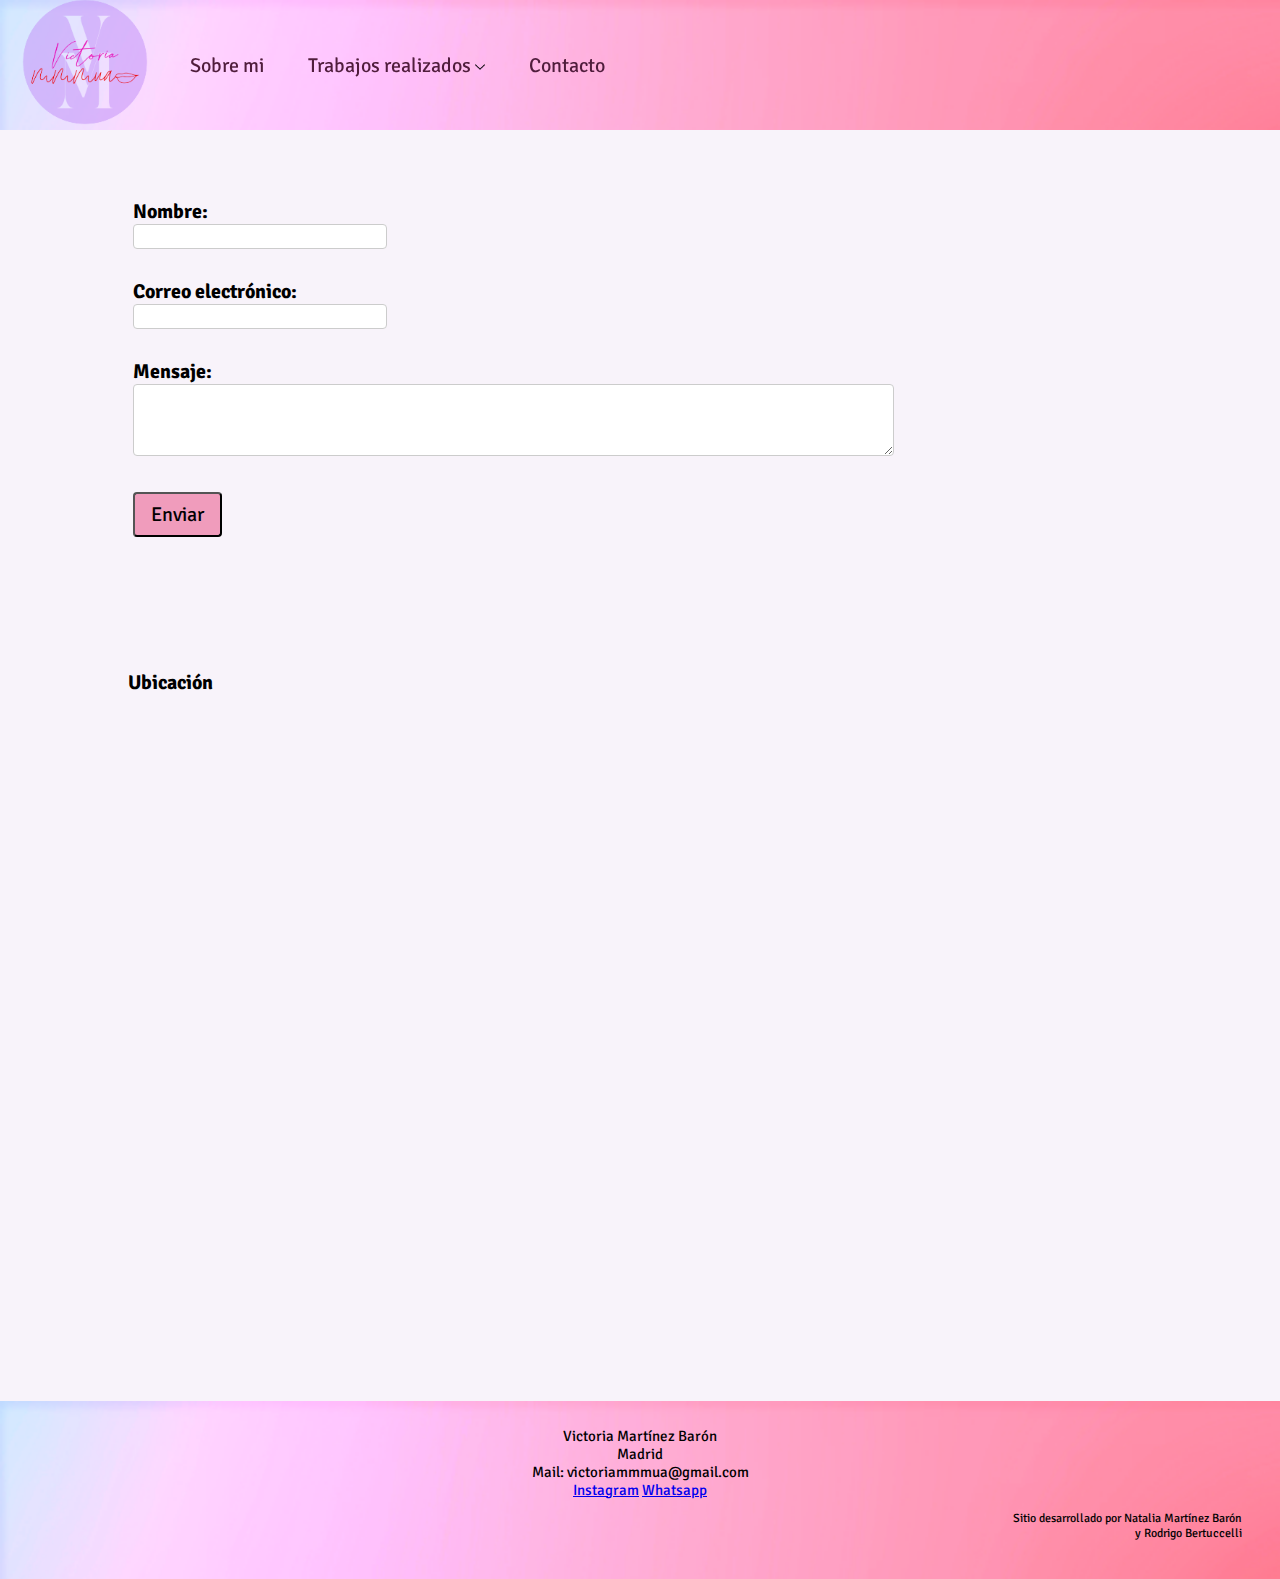
<file: Contacto.html>
<!DOCTYPE html>
<html lang="en">
<head>
    <meta charset="UTF-8">
    <meta http-equiv="X-UA-Compatible" content="IE=edge">
    <meta name="viewport" content="width=device-width, initial-scale=1.0">
    <title>Victoria Mmmua</title>
    <link rel="shortcut icon" href="./Images/Flaticon.png" type="image/x-icon">
    <link rel="stylesheet" href="./CSS.css" type="text/css">

    <link rel="preconnect" href="https://fonts.googleapis.com">
    <link rel="preconnect" href="https://fonts.gstatic.com" crossorigin>
    <link href="https://fonts.googleapis.com/css2?family=Playfair+Display:ital,wght@1,500&family=Signika&display=swap" rel="stylesheet">

    <link rel="preconnect" href="https://fonts.googleapis.com">
<link rel="preconnect" href="https://fonts.gstatic.com" crossorigin>
<link href="https://fonts.googleapis.com/css2?family=Playfair+Display:ital,wght@1,500&family=Signika&display=swap" rel="stylesheet">

</head>
<body>
    
    <header class="header">
        <a class="logo" href="./Index.html">
            <img src="./Images/Logo Victoria Mmmua.png" alt="Logo Victoria Mmmua">
        </a>
        <nav>
            <a class="nav-links" href="Sobre mi.html">Sobre mi</a>
            <div class="dropdown">
                <a class="nav-links" href="./Trabajos.html">Trabajos realizados <img class="img" src="./Images/Trabajos/abajo.png" alt=""> </a>
                <div class="dropdown-content">
                    <a href="./Trabajos.html#domicilio">Social</a>
                    <a href="./Trabajos.html#artistico">Artístico</a>
                    <a href="./Trabajos.html#cine">Cine</a>
                    <a href="./Trabajos.html#Teatro" >Teatro</a>
                    <a href="./Trabajos.html#producciones">Producciones</a>
                </div>
            </div>
            <a class="nav-links" href="Contacto.html">Contacto</a>
        </nav>
    </header>
    <main>

        <form id="form" action="https://formspree.io/f/moqzznob" method="POST">
            <div class="form-group">
            <label for="name">Nombre:</label>
            <input type="text" id="name" name="name" required>
            </div>
            <div class="form-group">
            <label for="email">Correo electrónico:</label>
            <input type="email" id="email" name="email" required>
            </div>
            <div class="form-group">
            <label for="message">Mensaje:</label>
            <textarea id="message" name="message" required></textarea>
            </div>
            <div class="form-group">
            <button class="btn-presupuesto" type="submit">Enviar</button>
            </div>
        </form>


        <div id="map-container">
            <h1>Ubicación</h1>
            <iframe id="map" src="https://www.google.com/maps/embed?pb=!1m18!1m12!1m3!1d3037.982779119017!2d-3.7037900999999997!3d40.4167754!2m3!1f0!2f0!3f0!3m2!1i1024!2i768!4f13.1!3m3!1m2!1s0xd42288ab4714f41%3A0xc5b3642aa6cb7aa3!2sPuerta%20del%20Sol!5e0!3m2!1sen!2sus!4v1632370406004!5m2!1sen!2sus" frameborder="0" style="border:0;" allowfullscreen="" aria-hidden="false" tabindex="0"></iframe>
          </div>
        
    </main>

    <footer>
        <div>
            <p class="firma">Victoria Martínez Barón
                <br>
                Madrid
                <br>
                Mail: victoriammmua@gmail.com
            </p>
                     <nav  class="firma">
            <a href="https://www.instagram.com/victoriammmua/?igshid=NTc4MTIwNjQ2YQ%3D%3D"  class="firma">Instagram</a>
            <a href="https://wa.link/6dvnq9"  class="firma">Whatsapp</a>
            <p class="firma2">Sitio desarrollado por Natalia Martínez Barón <br>y Rodrigo Bertuccelli</p>
  
            </nav>
        </div>
    </footer>

    <script src="contacto.js">  </script>
    
</body>
</html>
</file>
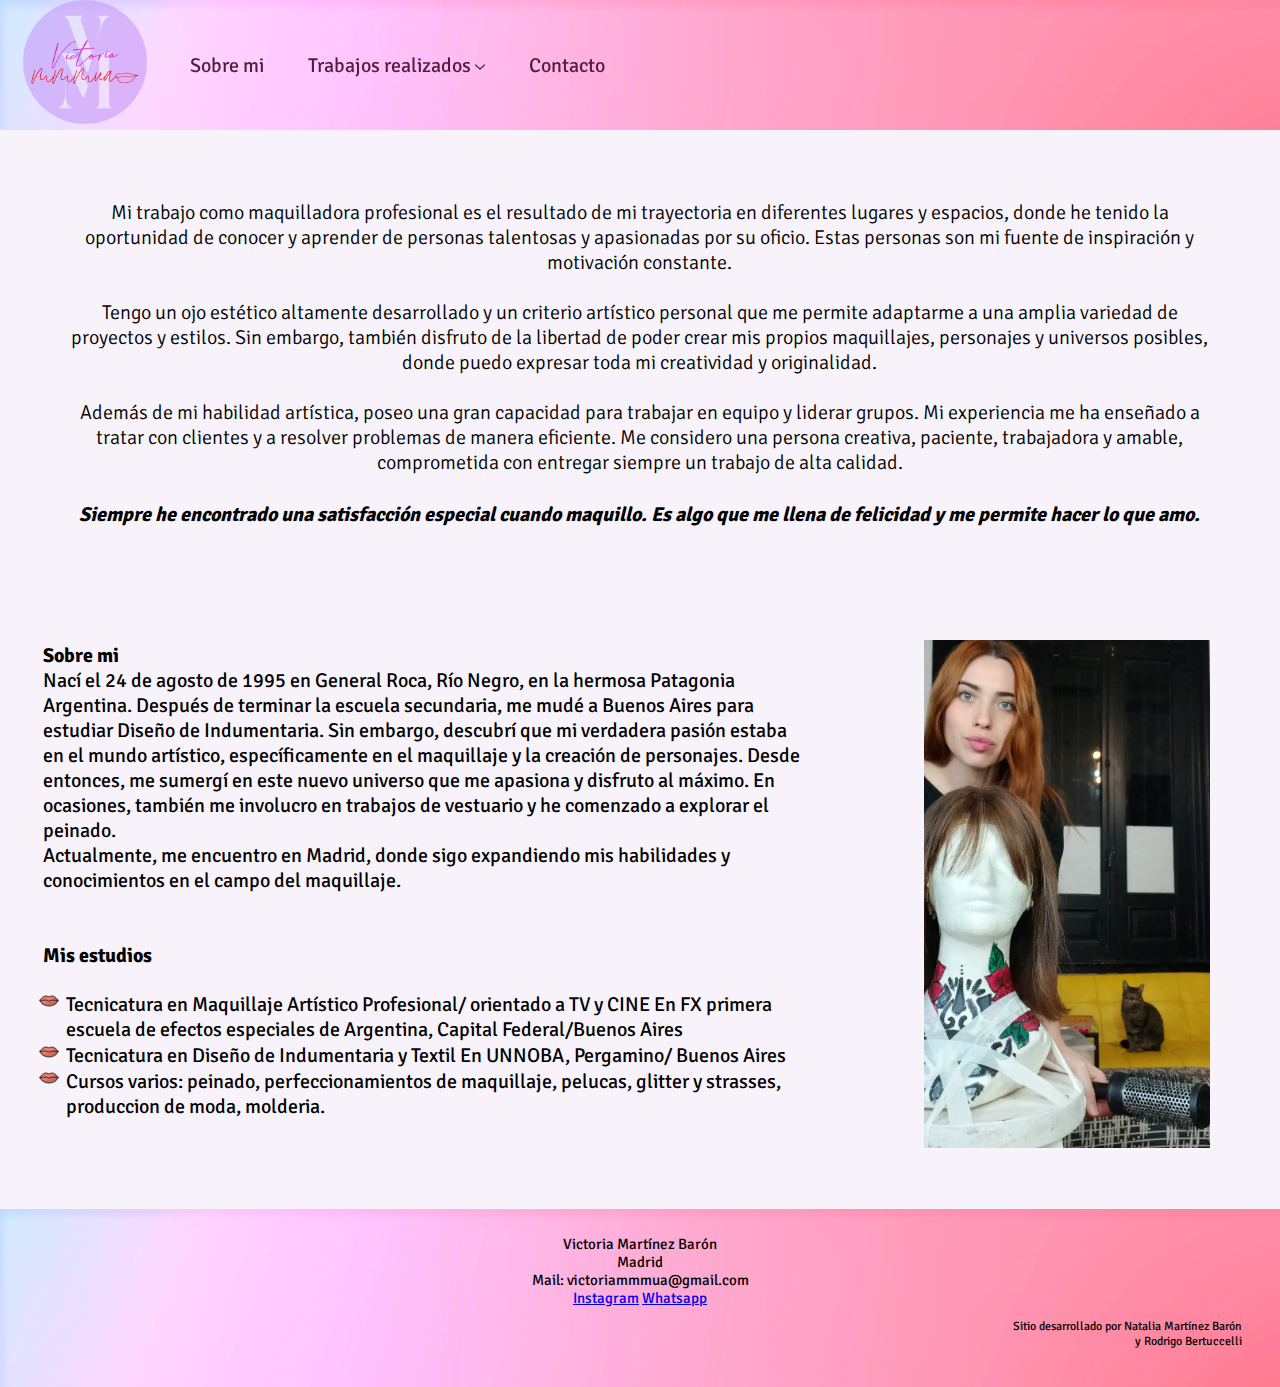
<file: Sobre mi.html>
<!DOCTYPE html>
<html lang="en">
<head>
    <meta charset="UTF-8">
    <meta http-equiv="X-UA-Compatible" content="IE=edge">
    <meta name="viewport" content="width=device-width, initial-scale=1.0">
    <title>Victoria Mmmua</title>
    <link rel="shortcut icon" href="./Images/Flaticon.png" type="image/x-icon">
    <link rel="stylesheet" href="./CSS.css" type="text/css">

    <link rel="preconnect" href="https://fonts.googleapis.com">
    <link rel="preconnect" href="https://fonts.gstatic.com" crossorigin>
    <link href="https://fonts.googleapis.com/css2?family=Playfair+Display:ital,wght@1,500&family=Signika&display=swap" rel="stylesheet">

    <link rel="preconnect" href="https://fonts.googleapis.com">
<link rel="preconnect" href="https://fonts.gstatic.com" crossorigin>
<link href="https://fonts.googleapis.com/css2?family=Playfair+Display:ital,wght@1,500&family=Signika&display=swap" rel="stylesheet">

</head>
<body>
    
    <header class="header">
        <a class="logo" href="./Index.html">
            <img src="./Images/Logo Victoria Mmmua.png" alt="Logo Victoria Mmmua">
        </a>
        <nav>
            <a class="nav-links" href="Sobre mi.html">Sobre mi</a>
            <div class="dropdown">
                <a class="nav-links" href="./Trabajos.html">Trabajos realizados <img class="img" src="./Images/Trabajos/abajo.png" alt=""> </a>
                <div class="dropdown-content">
                    <a href="./Trabajos.html#domicilio">Social</a>
                    <a href="./Trabajos.html#artistico">Artístico</a>
                    <a href="./Trabajos.html#cine">Cine</a>
                    <a href="./Trabajos.html#Teatro" >Teatro</a>
                    <a href="./Trabajos.html#producciones">Producciones</a>
                </div>
            </div>
            <a class="nav-links" href="Contacto.html">Contacto</a>
        </nav>
    </header>
    <main>
        
        <div class="grid-layout">
            <div class="encabezado">
                <h4>Mi trabajo como maquilladora profesional es el resultado de mi trayectoria en diferentes lugares y espacios, donde he tenido la oportunidad de conocer y aprender de personas talentosas y apasionadas por su oficio. Estas personas son mi fuente de inspiración y motivación constante. 
                    <br> <br>Tengo un ojo estético altamente desarrollado y un criterio artístico personal que me permite adaptarme a una amplia variedad de proyectos y estilos. Sin embargo, también disfruto de la libertad de poder crear mis propios maquillajes, personajes y universos posibles, donde puedo expresar toda mi creatividad y originalidad.
                    <br> <br>
                    Además de mi habilidad artística, poseo una gran capacidad para trabajar en equipo y liderar grupos. Mi experiencia me ha enseñado a tratar con clientes y a resolver problemas de manera eficiente. Me considero una persona creativa, paciente, trabajadora y amable, comprometida con entregar siempre un trabajo de alta calidad. 
                    <br> <br></h4>
                <h3>Siempre he encontrado una satisfacción especial cuando maquillo. Es algo que me llena de felicidad y me permite hacer lo que amo.</h3></div>
            <div class="sobre-mi">
                <h1>Sobre mi</h1>   
                <p>
                    Nací el 24 de agosto de 1995 en General Roca, Río Negro, en la hermosa Patagonia Argentina. Después de terminar la escuela secundaria, me mudé a Buenos Aires para estudiar Diseño de Indumentaria. Sin embargo, descubrí que mi verdadera pasión estaba en el mundo artístico, específicamente en el maquillaje y la creación de personajes. Desde entonces, me sumergí en este nuevo universo que me apasiona y disfruto al máximo. En ocasiones, también me involucro en trabajos de vestuario y he comenzado a explorar el peinado.
                    <br>
                    Actualmente, me encuentro en Madrid, donde sigo expandiendo mis habilidades y conocimientos en el campo del maquillaje.
                 </p>
                <br><br>
                <h2>Mis estudios</h2>
                <ul>
                        <li>Tecnicatura en Maquillaje Artístico Profesional/ orientado a TV y CINE
                        En FX primera escuela de efectos especiales de Argentina,
                        Capital Federal/Buenos Aires</li>
                        <li>Tecnicatura en Diseño de Indumentaria y Textil
                        En UNNOBA, Pergamino/ Buenos Aires</li>
                        <li>Cursos varios: peinado, perfeccionamientos de maquillaje, pelucas, glitter y strasses, produccion de moda, molderia.</li>
                </ul>
                <br>
            </div class="foto">
            <img class="sobreimg" src="./Images/Sobre mi/Victoria Mmmua - sobre mi.webp" alt="Victoria Mmmua">
        </div>

    </main>
    <footer>
        <div>
            <p class="firma">Victoria Martínez Barón
                <br>
                Madrid
                <br>
                Mail: victoriammmua@gmail.com
            </p>
                     <nav  class="firma">
            <a href="https://www.instagram.com/victoriammmua/?igshid=NTc4MTIwNjQ2YQ%3D%3D"  class="firma">Instagram</a>
            <a href="https://wa.link/6dvnq9"  class="firma">Whatsapp</a>
            <p class="firma2">Sitio desarrollado por Natalia Martínez Barón<br>y Rodrigo Bertuccelli</p>
  
            </nav>
        </div>
    </footer>
    <main>

    </main>
    
</body>
</html>
</file>
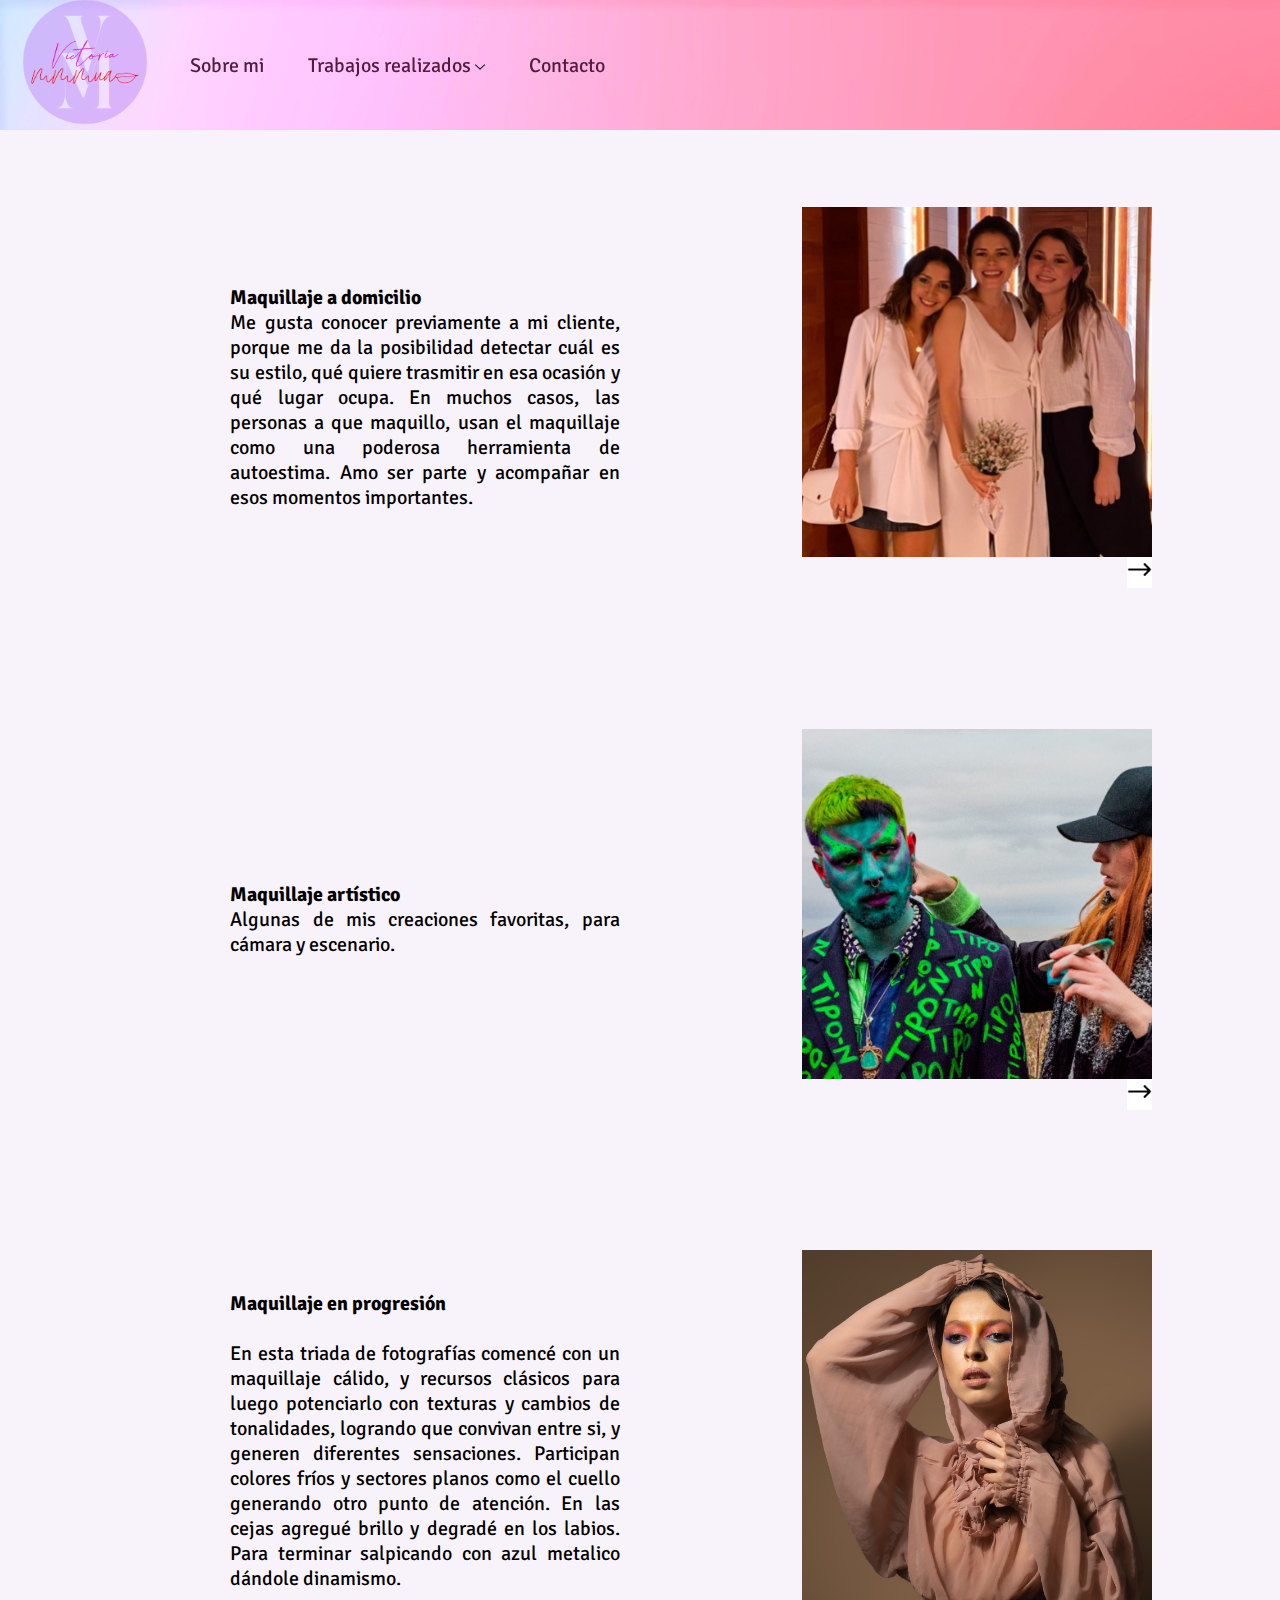
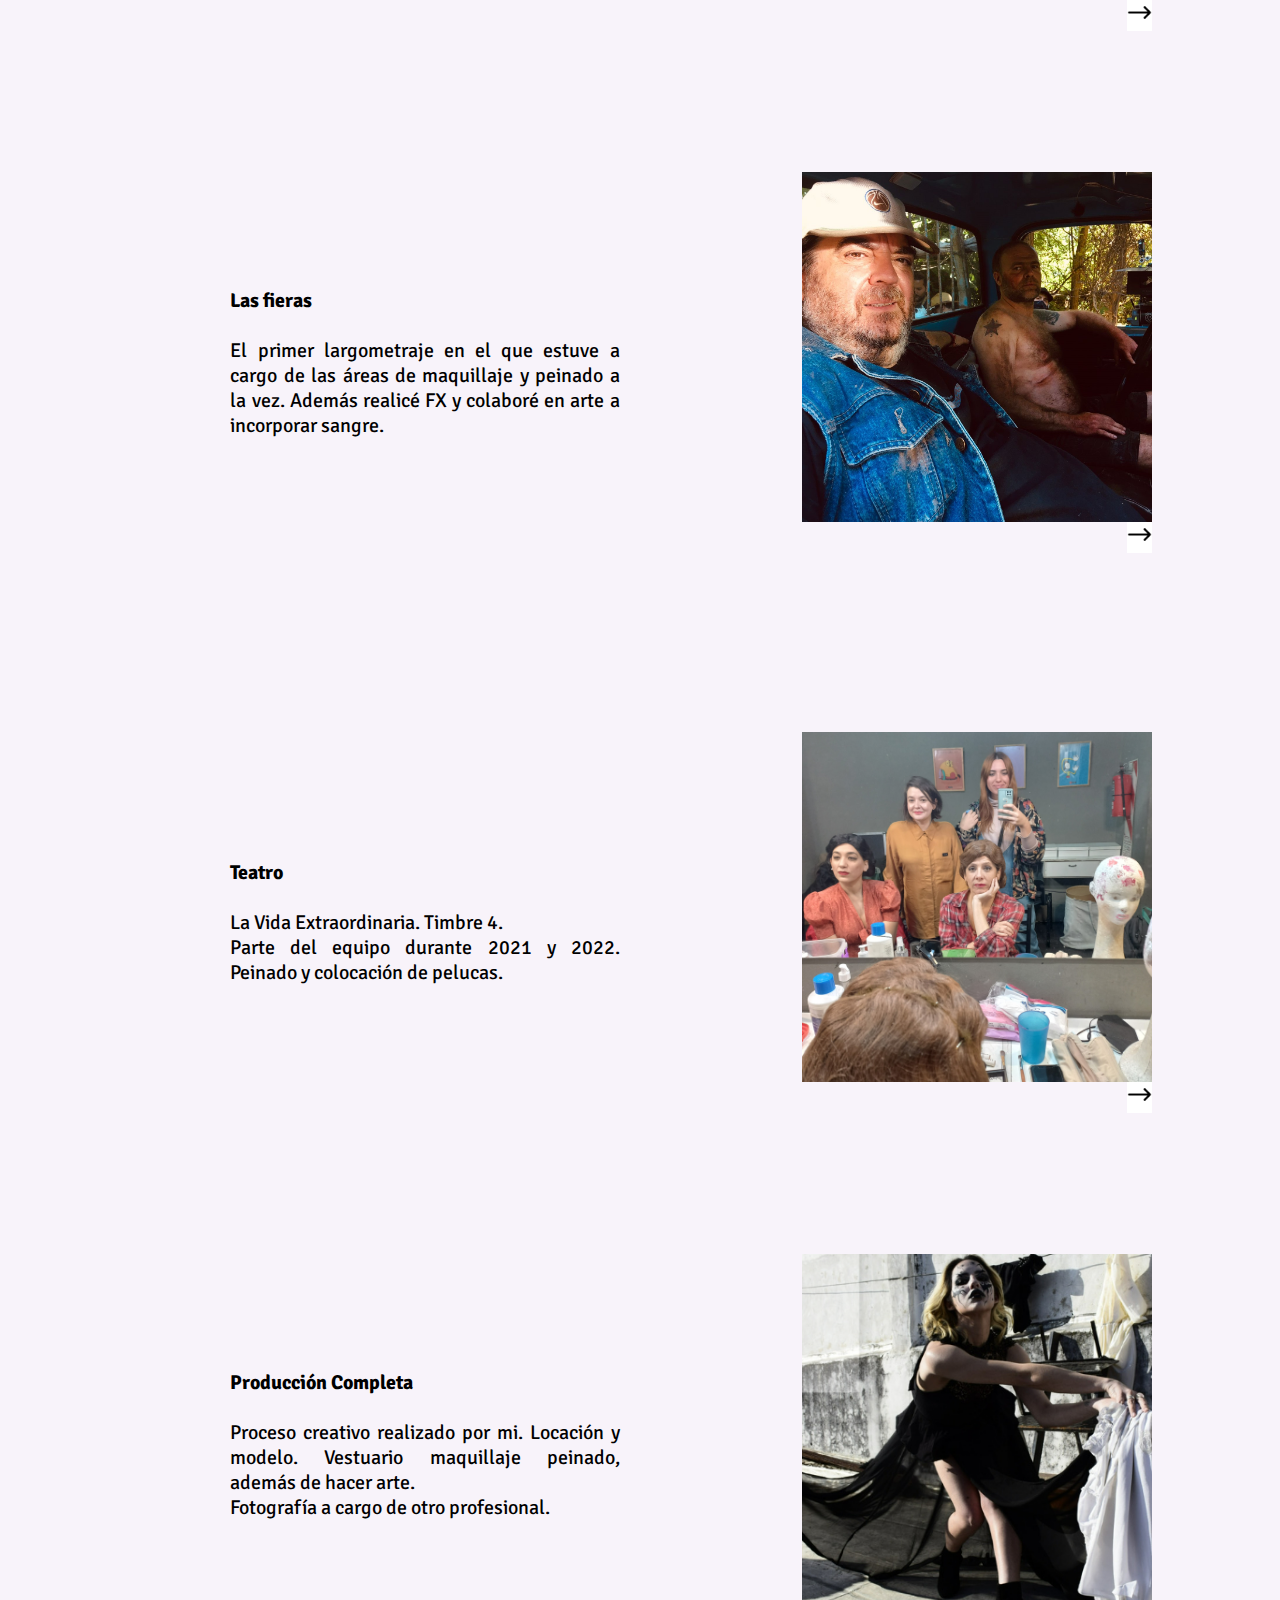
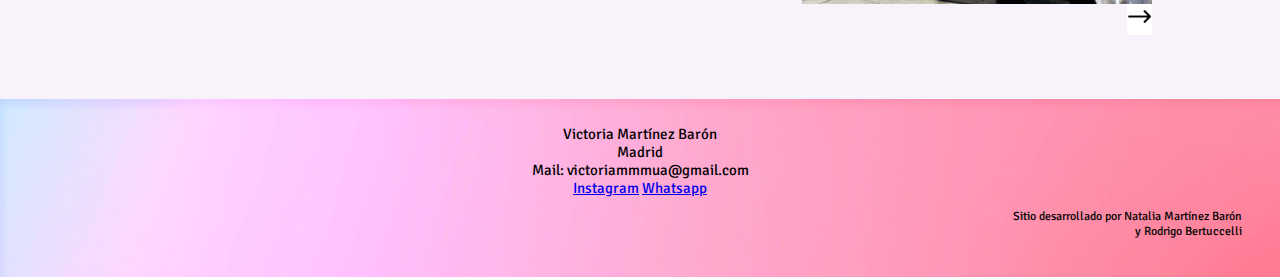
<file: Trabajos.html>
<!DOCTYPE html>
<html lang="en">
<head>
    <meta charset="UTF-8">
    <meta http-equiv="X-UA-Compatible" content="IE=edge">
    <meta name="viewport" content="width=device-width, initial-scale=1.0">
    <title>Victoria Mmmua</title>
    <link rel="shortcut icon" href="./Images/Flaticon.png" type="image/x-icon">
    <link rel="stylesheet" href="./CSS.css" type="text/css">

    <link rel="preconnect" href="https://fonts.googleapis.com">
    <link rel="preconnect" href="https://fonts.gstatic.com" crossorigin>
    <link href="https://fonts.googleapis.com/css2?family=Playfair+Display:ital,wght@1,500&family=Signika&display=swap" rel="stylesheet">

    <link rel="preconnect" href="https://fonts.googleapis.com">
<link rel="preconnect" href="https://fonts.gstatic.com" crossorigin>
<link href="https://fonts.googleapis.com/css2?family=Playfair+Display:ital,wght@1,500&family=Signika&display=swap" rel="stylesheet">
    </head>
    
<body>
    <header class="header">
        <a class="logo" href="./Index.html">
            <img src="./Images/Logo Victoria Mmmua.png" alt="Logo Victoria Mmmua">
        </a>
        <nav>
            <a class="nav-links" href="Sobre mi.html">Sobre mi</a>
            <div class="dropdown">
                <a class="nav-links" href="./Trabajos.html">Trabajos realizados <img class="img" src="./Images/Trabajos/abajo.png" alt=""> </a>
                <div class="dropdown-content">
                    <a href="./Trabajos.html#domicilio">Social</a>
                    <a href="./Trabajos.html#artistico">Artístico</a>
                    <a href="./Trabajos.html#cine">Cine</a>
                    <a href="./Trabajos.html#Teatro" >Teatro</a>
                    <a href="./Trabajos.html#producciones">Producciones</a>
                </div>
            </div>
            <a class="nav-links" href="Contacto.html">Contacto</a>
        </nav>
    </header>
    
    <main>
        <div class=layout-container>
            <div class="domicilio" id="domicilio">
                <div class="descripción">
                    <h2>Maquillaje a domicilio</h2>
                    <p>
                        Me gusta conocer previamente a mi cliente, porque me da la posibilidad detectar cuál es su estilo, qué quiere trasmitir en esa ocasión y qué lugar ocupa.
                        En muchos casos, las personas a que maquillo, usan el maquillaje como una poderosa herramienta de autoestima. 
                        Amo ser parte y acompañar en esos momentos importantes.</p>
                </div>
                <div class="carousel-container">
                    <div class="carousel-inner">
                        <img class="slider-item" src="./Images/Trabajos/A domicilio/A domicilio - Victoria Mmmua - 1.PNG" />
                        <img class="slider-item" src="./Images/Trabajos/A domicilio/A domicilio - Victoria Mmmua - 8.jpg" />
                        <img class="slider-item" src="./Images/Trabajos/A domicilio/A domicilio - Victoria Mmmua - 9.jpg" />
                        <img class="slider-item" src="./Images/Trabajos/A domicilio/A domicilio - Victoria Mmmua - 2.PNG" />
                        <img class="slider-item" src="./Images/Trabajos/A domicilio/A domicilio - Victoria Mmmua - 3.PNG" />
                        <img class="slider-item" src="./Images/Trabajos/A domicilio/A domicilio - Victoria Mmmua - 4.PNG" />
                        <img class="slider-item" src="./Images/Trabajos/A domicilio/A domicilio - Victoria Mmmua - 5.PNG" />
                        <img class="slider-item" src="./Images/Trabajos/A domicilio/A domicilio - Victoria Mmmua - 6.PNG" />  
                        <img class="slider-item" src="./Images/Trabajos/A domicilio/A domicilio - Victoria Mmmua - 7.PNG" />  
                    </div>
                    <button class="botón" id="nextButton" type="button">
                        <img class="next" src="./Images/Trabajos/siguiente.png" alt="Siguiente">
                    </button>  
                    
                </div>
               
            </div>


            <div class="artistico" id="artistico">
                 
                <div class="descripción">
                    <h2>Maquillaje artístico</h2>
                    <p>Algunas de mis creaciones favoritas, para cámara y escenario.</p>
                </div>
                <div class="carousel-container">
                    <div class="carousel-inner">
                        <img class="slider-item" src="./Images/Trabajos/Artístico/Victoria Mmmua -  Artístico - 1.jpg" />
                        <img class="slider-item" src="./Images/Trabajos/Artístico/Victoria Mmmua - Artístico - 2.jpg" />
                        <img class="slider-item" src="./Images/Trabajos/Artístico/Victoria Mmmua - Artístico - 3.jpg" />
                        <img class="slider-item" src="./Images/Trabajos/Artístico/Victoria Mmmua - Artístico - 4.jpg" />
                        <img class="slider-item" src="./Images/Trabajos/Artístico/Victoria Mmmua - Artístico - 5.jpg" />
                        <img class="slider-item" src="./Images/Trabajos/Artístico/Victoria Mmmua - Artístico - 6.jpg" />
                        <img class="slider-item" src="./Images/Trabajos/Artístico/Victoria Mmmua - Artístico - 7.jpg" />
                        <img class="slider-item" src="./Images/Trabajos/Artístico/Victoria Mmmua - Artístico - 8.jpg" />
                        <img class="slider-item" src="./Images/Trabajos/Artístico/Victoria Mmmua - Artístico - 9.jpg" />
                        <img class="slider-item" src="./Images/Trabajos/Artístico/Victoria Mmmua - Artístico - 10.jpg" />
                        <img class="slider-item" src="./Images/Trabajos/Artístico/Victoria Mmmua - Artístico - 11.jpg" />
                    </div> 
                    <button class="botón" id="nextButton" type="button">
                        <img class="next" src="./Images/Trabajos/siguiente.png" alt="Siguiente">
                    </button>   
                </div>
                                 
            </div>

            <div class="progresión" id="progresión">
                <div class="descripción">
                    <h2>Maquillaje en progresión</h2>
                    <br>
                    <p> En esta triada de fotografías comencé con un maquillaje cálido, y recursos clásicos para luego potenciarlo con texturas y cambios de tonalidades, logrando que convivan entre si, y generen diferentes sensaciones.
                        Participan colores fríos y sectores planos como el cuello generando otro punto de atención. En las cejas agregué brillo y degradé en los labios. Para terminar salpicando con azul metalico dándole dinamismo.
                    </p>
                </div>
                <div class="carousel-container">
                    <div class="carousel-inner">
                        <img class="slider-item" src="./Images/Trabajos/En progresión/Victoria Mmmua - Progresión - 1.jpg" />
                        <img class="slider-item" src="./Images/Trabajos/En progresión/Victoria Mmmua - Progresión - 2.jpg" />
                        <img class="slider-item" src="./Images/Trabajos/En progresión/Victoria Mmmua - Progresión - 3.jpg" />
                        <img class="slider-item" src="./Images/Trabajos/En progresión/Victoria Mmmua - Progresión - 4.jpg" />
                        <img class="slider-item" src="./Images/Trabajos/En progresión/Victoria Mmmua - Progresión - 5.jpg" />
                        <img class="slider-item" src="./Images/Trabajos/En progresión/Victoria Mmmua - Progresión - 6.jpg" />
                        <img class="slider-item" src="./Images/Trabajos/En progresión/Victoria Mmmua - Progresión - 7.jpg" />
                        <img class="slider-item" src="./Images/Trabajos/En progresión/Victoria Mmmua - Progresión - 8.jpg" />
                    </div>  
                    <button class="botón" id="nextButton" type="button">
                        <img class="next" src="./Images/Trabajos/siguiente.png" alt="Siguiente">
                    </button>  
                </div>  
                
                                  
            </div>

            <div class="fieras" id="cine">
                <div class="descripción">
                    <h2>Las fieras</h2>
                    <br>
                    <p> El primer largometraje en el que estuve a cargo de las áreas de maquillaje y peinado a la vez. Además realicé FX y colaboré en arte a incorporar sangre. 
                    </p>
                </div>      
                <div class="carousel-container">
                    <div class="carousel-inner">
                        <img class="slider-item" src="./Images/Trabajos/Las fieras/Victoria Mmmua -  Las fieras - 1.jpg" />
                        <img class="slider-item" src="./Images/Trabajos/Las fieras/Victoria Mmmua -  Las fieras - 2.jpg" />
                        <img class="slider-item" src="./Images/Trabajos/Las fieras/Victoria Mmmua - Las fieras - 3.jpg" />

                    </div>  
                    <button class="botón" id="nextButton" type="button">
                        <img class="next" src="./Images/Trabajos/siguiente.png" alt="Siguiente">
                    </button>  
                </div> 
                             
            </div>

            <div class="teatro"  id="Teatro">
                <div class="descripción">
                    <h2>Teatro</h2>
                    <br>
                    <p> La Vida Extraordinaria. Timbre 4.
                    <br>
                    Parte del equipo durante 2021 y 2022. Peinado y colocación de pelucas.</p>
                </div>
                <div class="carousel-container">
                    <div class="carousel-inner">
                        <img class="slider-item" src="./Images/Trabajos/Teatro/Victoria Mmmua - Teatro - 1.jpg" />
                        <img class="slider-item" src="./Images/Trabajos/Teatro/Victoria Mmmua - Teatro - 2.jpg" />
                        <img class="slider-item" src="./Images/Trabajos/Teatro/Victoria Mmmua - Teatro - 3.jpg" />

                    </div>
                    <button class="botón" id="nextButton" type="button">
                        <img class="next" src="./Images/Trabajos/siguiente.png" alt="Siguiente">
                    </button>  
                    
                </div>
                
                
               
            </div>

             <div class="producción" id="producciones">
                <div class="descripción">
                    <h2>Producción Completa</h2>
                        <br>
                    <p>Proceso creativo realizado por mi. 
                            Locación y modelo.
                            Vestuario maquillaje peinado, además de hacer arte. <br>
                            Fotografía a cargo de otro profesional. </p>
                </div>
                <div class="carousel-container">
                    <div class="carousel-inner">
                        <img class="slider-item" src="./Images/Trabajos/Producción completa/Victoria Mmmua - Producción completa - 1.PNG" />
                        <img class="slider-item" src="./Images/Trabajos/Producción completa/Victoria Mmmua - Producción completa - 2.jpg" />
                        <img class="slider-item" src="./Images/Trabajos/Producción completa/Victoria Mmmua - Producción completa - 3.jpg" />

                    </div>
                    <button class="botón" id="nextButton" type="button">
                        <img class="next" src="./Images/Trabajos/siguiente.png" alt="Siguiente">
                    </button>  
                        
                    </div>
                
                
                </div>


        </div>
        
        

    </main>
    <footer>
        <div>
            <p class="firma">Victoria Martínez Barón
                <br>
                Madrid
                <br>
                Mail: victoriammmua@gmail.com
            </p>
                     <nav  class="firma">
            <a href="https://www.instagram.com/victoriammmua/?igshid=NTc4MTIwNjQ2YQ%3D%3D"  class="firma">Instagram</a>
            <a href="https://wa.link/6dvnq9"  class="firma">Whatsapp</a>
            <p class="firma2">Sitio desarrollado por Natalia Martínez Barón<br>y Rodrigo Bertuccelli</p>
  
            </nav>
        </div>
    </footer>
    <script src="./script.js"></script>
</body>
</html>
</file>
<file: CSS.css>
*{
    margin: 0;
    padding: 0;
    box-sizing: border-box;
    font-family: 'Signika', sans-serif;
    font-size: 20px;
}


.header{
    background-image: url('./Images/backgound.PNG');
    background-repeat: no-repeat;
    background-size: 100%;
    position:static;    
    color: black;
    padding:10px, 10%;
    display: flex;
    justify-content:first baseline;
    align-items: center;
    height: 130px;
    position: sticky;
    top: 0;
    z-index: 100;
}


.header .logo img{
    height: 170px;
    width: auto;
    transition: all 0.3s;
}
.header .logo img:hover{
    transform: scale(1.2);
}


.header:visited{
    color:rgb(12, 11, 12);
}
.header:active{
    background-color:rgba(5, 2, 2, 0.445);
}
.header .nav-links{
    display: inline-block;
    padding: 0 20px;
    font-size: 700;
    text-decoration: none;
    color: rgb(80, 29, 60);
}
.header .nav-links .img{
    height: 10px;
    width: 10px;
}
.header .nav-links:hover{
    transform: scale(1.1);
}

/* barra navegación - desplegable de trabajos:*/

.header .dropdown {
    position: relative;
    display: inline-block;
}

.header .dropdown-content {
    display: none;
    position: absolute;
    background-color: #f8c1e3;
    min-width: 160px;
    box-shadow: 0 8px 16px 0 rgba(0,0,0,0.2);
    z-index: 1;
}

.header .dropdown:hover .dropdown-content {
    display: block;
}

.header .dropdown-content a {
    color: black;
    padding: 12px 16px;
    text-decoration: none;
    display: block;
}

.header .dropdown-content a:hover {
    background-color: #fbf2fc;
}




body{
    background-color: #f8f3fa;

}
footer{
    background-image: url('./Images/backgound.PNG');
    background-repeat: no-repeat;
    background-size: 100%;
    width: 100%;
    margin: 0% auto;
    padding: 2%;
}

/* Footer*/
.firma{
    
    font-family: 'Signika', sans-serif;
        font-size: 15px;
        text-align: center;
    }
.firma2 {
    text-align: right;
    font-size: 12px;
    padding: 1%;
}

    
/* cajas del index*/
.container {
    display: flex;
    flex-wrap: wrap;
    justify-content:space-between;
    align-items:flex-start;
    padding: 5%;
    
  }
  
  .box {
    width: calc(50% - 2%); 
    height: auto;
    margin-bottom: 5%;
    border: 1.5px solid #08000088;
    padding: 2%;
    text-align: left;
    display: flex;
    flex-direction: column;
  }
  

  
  
  .box img {
    width: auto;
    height: 250px;
    object-fit: cover;
    margin-bottom: 30px;
  }
  .box .foto2{
    width: auto;
    height: 400px;
    object-fit: cover;
    margin-bottom: 30px;
  }

  .box .foto3{
    width: auto;
    height: auto;
    object-fit: cover;
    margin-bottom: 30px;
  }
  
 
  .box ul {
    text-align: left;
    margin-bottom: 10px;
  }
  
  .box p{
    font-size: 18px;
  }

  .box ul li {
    margin-bottom: 5px;
    font-size: 16px;
  }
  .box a{
    text-align: center;
  }
  .btn-presupuesto {
    display: inline-block;
    padding: 8px 16px;
    background-color: #f09cbc;
    color: #030002;
    text-decoration: none;
    border-radius: 4px;
    transition: transform 0.3s;
  }
  
  .btn-presupuesto:hover {
    transform: scale(1.08);
  }
  

   /*trabajos */


.layout-container{
    display: flex;
    flex-direction: column;
   }

.domicilio{
    display: flex;
    justify-content: space-evenly;
    padding: 6% 10% 5% 10%;
    width: 100%;
}

.artistico{
    display: flex;
    justify-content: space-evenly;
    padding: 6% 10% 5% 10%;
    width: 100%;
}

.descripción{
    text-align: justify;
    padding: 0% 10% 0% 10%;
    margin: auto;
}
.progresión{
    display: flex;
    justify-content: space-evenly;
    padding: 6% 10% 5% 10%;
}
.teatro{
    display: flex;
    justify-content: space-evenly;
    padding: 6% 10% 5% 10%;
    width: 100%;
}

.producción{
    display: flex;
    justify-content: space-evenly;
    padding: 6% 10% 5% 10%;
}

.fieras{
    display: flex;
    justify-content: space-evenly;
    padding: 6% 10% 8% 10%;
}

.carousel {
  width: 100%;
  overflow: hidden;
}

.carousel-inner {
  display: flex;
  padding-left: 80px;
  transition: transform 0.5s ease-in-out;
}

.slider-item{
    width: 350px;
    height: 350px;
    display: none;
    cursor:pointer;

}
.slider-item:hover{
    transform: scale(1.3);
}

.botón{
    background-color: white;
    border: 0px;
    float: right;
}

.botón:hover{
    transform: scale(1.1);
}

.next{
    width: 25px;
    height: auto;
}

.carousel-inner img.active {
  display: block;
}



/* grid de página SObre MI*/


.grid-layout{

    display: grid;
    grid-template-areas: 'encabezado encabezado'
                        'sobre foto';
    grid-template-columns: 2fr 1fr;
}

.encabezado{
    grid-area: encabezado;
    padding: 70px;
    text-align: center;
}

.sobre-mi{
grid-area: sobre;
padding: 5%;
text-align:left;
}
.foto{
    grid-area: foto;
    display: flex;
    justify-content:center;
    padding: 10px;
    margin: auto;
}
.sobreimg{
    width: auto;
    height: 530px ;
    display: block;
    margin: auto;
    position: relative;
    padding-bottom: 5%;
}


h3 {
    font-family: 'Signika', sans-serif;
    line-height: 30px;
    font-style:oblique;
    
}

h4{
    line-height: 25px;
    font-style:normal;
    font-weight: lighter;
}

ul{
    padding: 3%;
    list-style-image: url(./Images/Flaticon\ -\ pequeño.png)
}


/*Página con formulario de contacto*/
form{
    padding: 5% 10% 0% 10%;
}
.form-group {
    margin-bottom: 20px;
    padding: 5px;
  }
  
  label {
    display: block;
    font-weight: bold;
  }
  
  input,
  textarea {
    width: 75%;
    padding: 10px;
    border: 1px solid #ccc;
    border-radius: 4px;
  } 
  input, text{
    width: 25%;
    height: 25px
  }

/*Iframe Mapa*/
    #map-container {
        position:relative;
        display: flex;
        flex-direction: column;

        padding-bottom: 10%; 
        
        margin: 10%;
    }

    #map {
        position: absolute;
        top: 10%;
        left: 10%;
        width: 500px;
        height: 350px;
    }


/* Estilos generales para otros tamaños de pantalla */
/* ... */
     /* Estilos para dispositivos móviles */
 @media (max-width: 768px) {
        /*Cajas de producto del Index*/

        .box {
            width: 90%;
          }
          .box ul {
            text-align: left;
            margin-bottom: 10px;
            margin-left: 5px;
          }

         /*trabajos */
        .layout-container{
            display: flex;
            flex-direction: column;
            padding: 5px;
        }

        .descripción{
            text-align: justify;
            padding: 3%;
            margin: 0%;
            font-size: 15px;
        }
        .domicilio{
            display: flex;
            flex-direction: column;
            justify-content:space-evenly;
            padding: 3px;
            width: 100%;
        }

        .artistico{
            display: flex;
            flex-direction: column;
            justify-content:space-evenly;
            padding: 3px;
            width: 100%;
        }


        .progresión{
            display: flex;
            flex-direction: column;
            justify-content:space-evenly;
            padding: 3px;
            width: 100%;
        }
        .teatro{
            display: flex;
            flex-direction: column;
            justify-content:space-evenly;
            padding: 3px;
            width: 100%;
        }

        .producción{
            display: flex;
            flex-direction: column;
            justify-content:space-evenly;
            padding: 3px;
            width: 100%;
        }

        .fieras{
            display: flex;
            flex-direction: column;
            justify-content:space-evenly;
            padding: 3px;
            width: 100%;
        }


        .slider-item{
            width: 350px;
            height: 350px;
            display: none;
        }

        .carousel-inner {
            display: flex;
            justify-content: center;
            transition: transform 0.5s ease-in-out;
            padding: 0%;
        }
        .slider-item:hover{
            transform:none;
        }
    
        /* grid area de página SObre Mi*/
        .grid-layout{
            display: flex;
            flex-direction: column;
        }

        }

        /* Iframe con mapa en sección COntacto
        #map-container {
            position:relative;
            display: flex;
            flex-direction: column;
            width: 300px;
            height: 350px;
            padding-bottom: 10%; 

        }*/
            #map-container {
        position:relative;
        display: flex;
        flex-direction: column;

        padding-bottom: 10%; 
        
        margin: 10%;
    }

    #map {
        position: relative;
        top: 10%;
        left: 10%;
        width: 350px;
        height: 450px;
    }

/* Estilos para tablets */
@media (min-width: 769px) and (max-width: 1024px) {
 
 
 
    /*trabajos */


    .layout-container{
        display: flex;
        flex-direction: column;
        padding: 4%;
    }

    .descripción{
        text-align: justify;
        padding: 4%;
        font-size: 15px;
    }
    .domicilio{
        display: flex;
        justify-content:space-evenly;
        padding: 3px ;
        width: 100%;
    }

    .artistico{
        display: flex;
        justify-content: space-evenly;
        padding: 3px;
        width: 100%;
    }


    .progresión{
        display: flex;
        justify-content: space-evenly;
        padding: 3px;
    }
    .teatro{
        display: flex;
        justify-content: space-evenly;
        padding: 3px;
        width: 100%;
    }

    .producción{
        display: flex;
        justify-content: space-evenly;
        padding: 3px;
    }

    .fieras{
        display: flex;
        justify-content: space-evenly;
        padding: 3px;
    }


    .slider-item{
        width: 300px;
        height: 300px;
        display: none;
    }

    .slider-item:hover{
        transform:none;
    }


    /* grid de página SObre MI*/
    .grid-layout{
        display: grid;
        grid-template-areas: 'encabezado encabezado'
                            'sobre foto';
        grid-template-columns: 2fr 1fr;
    }
    

    .encabezado{
        grid-area: encabezado;
        padding: 2%;
        text-align: center;
        width: 100%;
        height: auto;
    }

    .sobre-mi{
    grid-area: sobre;
    padding: 5%;
    text-align:left;
    }
    .foto{
        grid-area: foto;
        display: flex;
        justify-content:center;
        padding: 10px;
        margin: auto;
    }
    .sobreimg{
        width: auto;
        height: 530px ;
        display: block;
        margin: auto;
        position: relative;
    }

        }
        
/* Estilos para pantallas de escritorio */
@media (min-width: 1025px) {
/* Estilos específicos para pantallas de escritorio */
}
</file>
